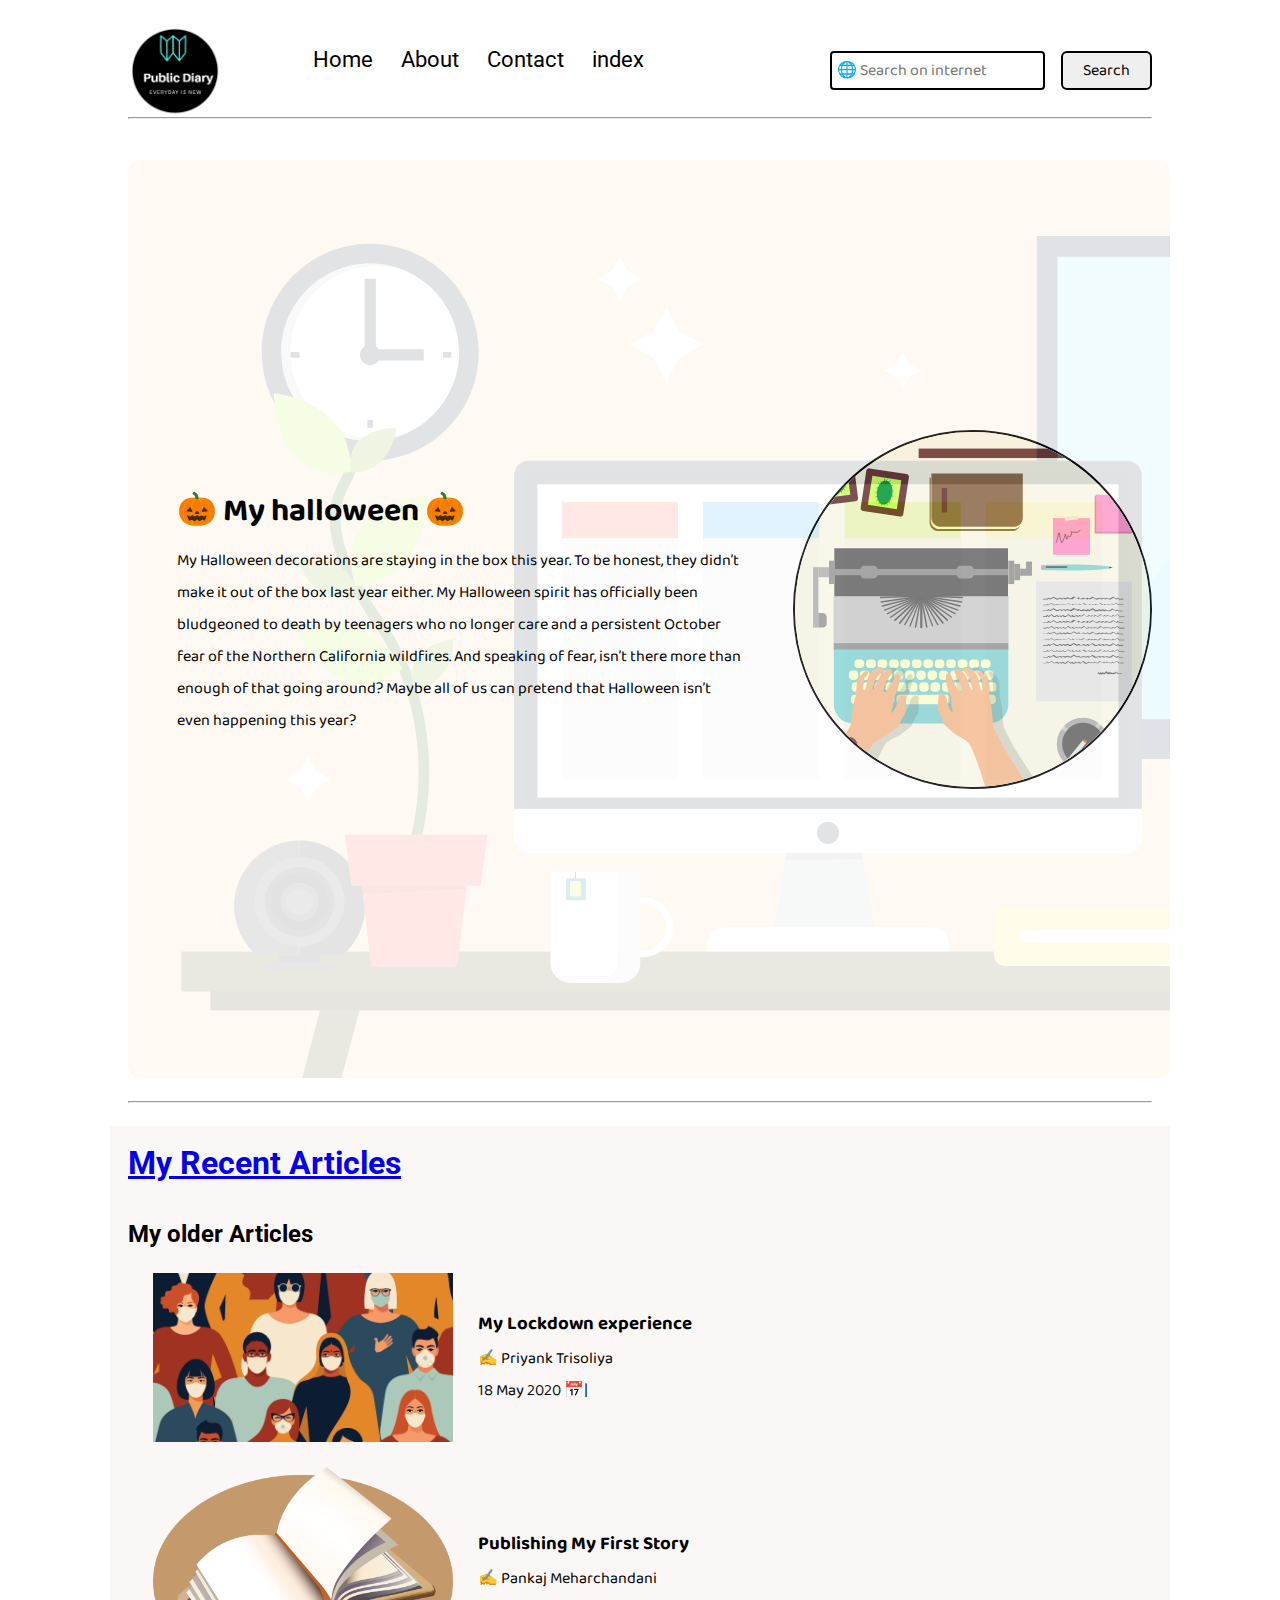
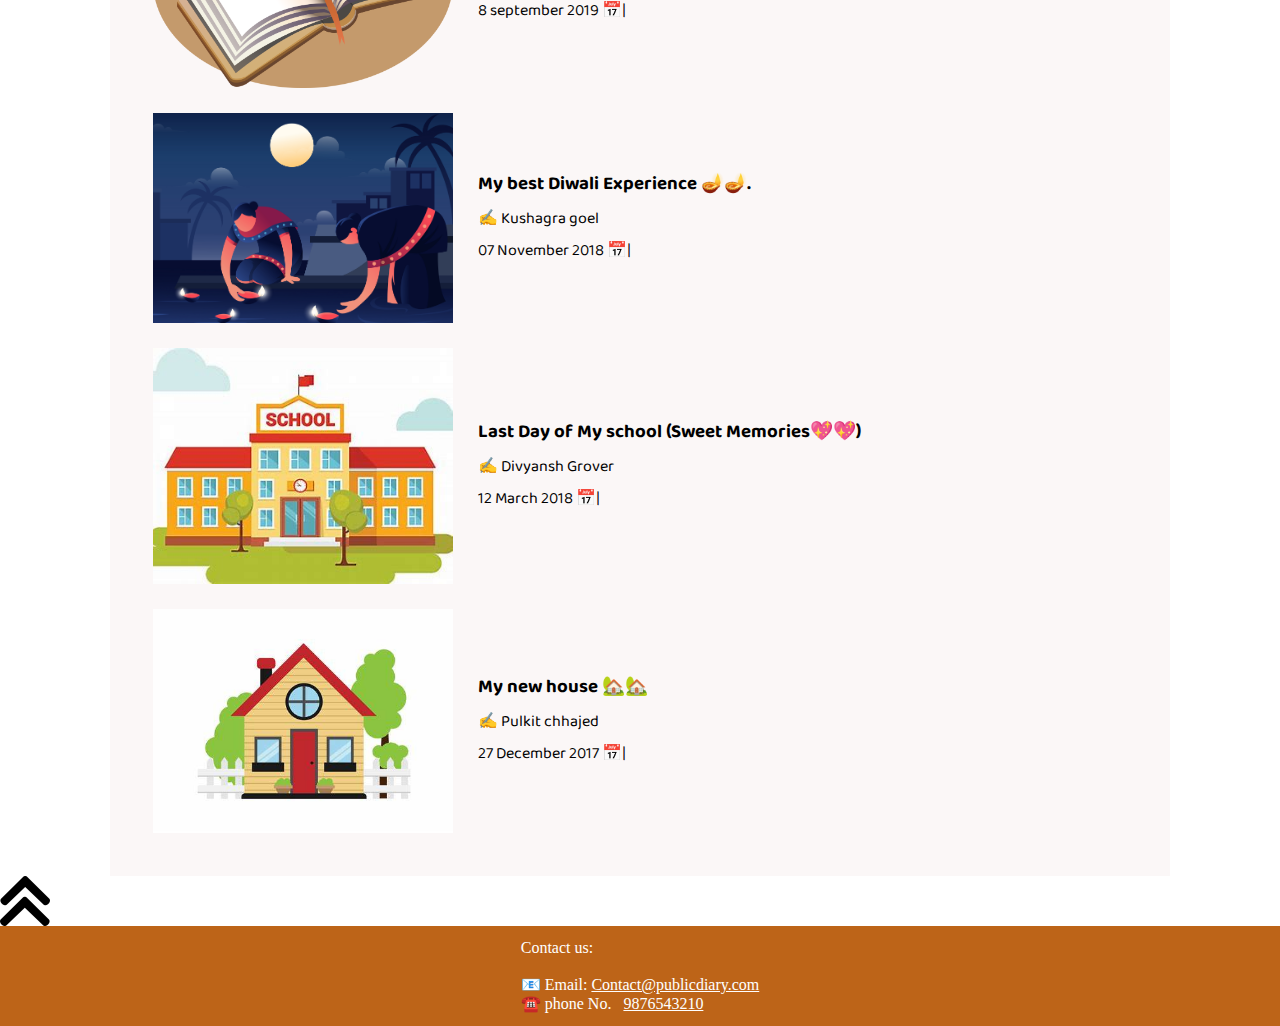
<file: index.html>
<html>
<head>
    <meta charset="UTF-8">
    <meta name="viewport" content="width=device-width, initial-scale=1.0">
    <link rel="stylesheet" href="css/utils.css">
    <link rel="stylesheet" href="css/style.css">
    <link rel="stylesheet" href="css/mobile.css">
	<link rel="shortcut icon" href="img/favicon.ico" type="image/x-icon">
    <title>Index</title><html>
<body>
</head>

<body>
    <nav class="navigation max-width-1 m-auto">
        <div class="nav-left">
            <a href="blogpost.html">
                <span><img src="img/logo.png" width="94px" alt=""></span>
            </a>
            <ul>
                <li><a href="blogpost.html">Home</a></li>
                <li><a href="about.html">About</a></li>
                <li><a href="contact.html">Contact</a></li>
				<li><a href="index.html">index</a></li>
            </ul>
        </div>
        <div class="nav-right">
                       <form action="https://www.google.com" target="_blank" method="get">
                <input class="form-input" type="text" name="query" placeholder="🌐 Search on internet ">
                <button class="btn">Search</button>
            </form>

        </div>

    </nav>
    <div class="max-width-1 m-auto">
        <hr>
    </div>
    <div class="m-auto content max-width-1 my-2">
        <div class="content-left">
            <h1>🎃 My halloween 🎃</h1>
            <p>My Halloween decorations are staying in the box this year. To be honest, they didn’t make it out of the
                box last year either. My Halloween spirit has officially been bludgeoned to death by teenagers who no
                longer care and a persistent October fear of the Northern California wildfires. And speaking of fear,
                isn’t there more than enough of that going around? Maybe all of us can pretend that Halloween isn’t even
                happening this year?</p>
        </div>
        <div class="content-right">
            <img src="img/home.svg">
        </div>
    </div>

    <div class="max-width-1 m-auto">
        <hr>
    </div>
    <div class="home-articles max-width-1 m-auto font2">
		<h1><a href="blogpost.html">My Recent Articles</a></h1><br><br>
        <h2>My older Articles</h2>
		<div class="home-article">
            <div class="home-article-img">
                <img src="img/lockdown.jpg" alt="article">
            </div>
            <div class="home-article-content font1">
                <a href="exp.html">
                    <h3>My Lockdown experience</h3>
                </a>

                <div>✍️ Priyank Trisoliya</div>
                <span>18 May 2020 📅|</span>
            </div>
        </div>
  
		<div class="home-article">
            <div class="home-article-img">
                <img src="img/story.jfif" alt="article">
            </div>
            <div class="home-article-content font1">
                <a href="story.html">
                    <h3>Publishing My First Story</h3>
                </a>

               <div>✍️ Pankaj Meharchandani</div>
                <span>8 september 2019 📅|</span>
            </div>
        </div>
        <div class="home-article">
            <div class="home-article-img">
                <img src="img/3.png" alt="article">
            </div>
            <div class="home-article-content font1">
                <a href="diwali.html">
                    <h3>My best Diwali Experience 🪔🪔.</h3>
                </a>

               <div>✍️ Kushagra goel</div>
                <span>07 November 2018 📅|</span>
            </div>
        </div>
        <div class="home-article">
            <div class="home-article-img">
                <img src="img/scl.jfif" alt="article">
            </div>
            <div class="home-article-content font1">
                <a href="scl.html">
                    <h3>Last Day of My school (Sweet Memories💖💖)</h3>
                </a>

                <div>✍️ Divyansh Grover</div>
                <span>12 March 2018 📅|</span>
            </div>
        </div>
        <div class="home-article">
            <div class="home-article-img">
                <img src="img/house.jfif" alt="article">
            </div>
            <div class="home-article-content font1">
                <a href="house.html">
                    <h3>My new house 🏡🏡</h3>
                </a>

                <div>✍️ Pulkit chhajed</div>
                <span>27 December 2017 📅|</span>
            </div>
        </div>
             
    </div><a href="#top"><img src="img/up.png"></a>
<div class="footer">
        <p>Contact us: <br><br>
         📧 Email: <a href=" mailto: Contact@publicdiary.com">Contact@publicdiary.com</a> <br>
		 ☎️ phone No. &nbsp; <a href="tel:9876543210">9876543210</a></p>
    </div>

    </body>

</html>
</file>
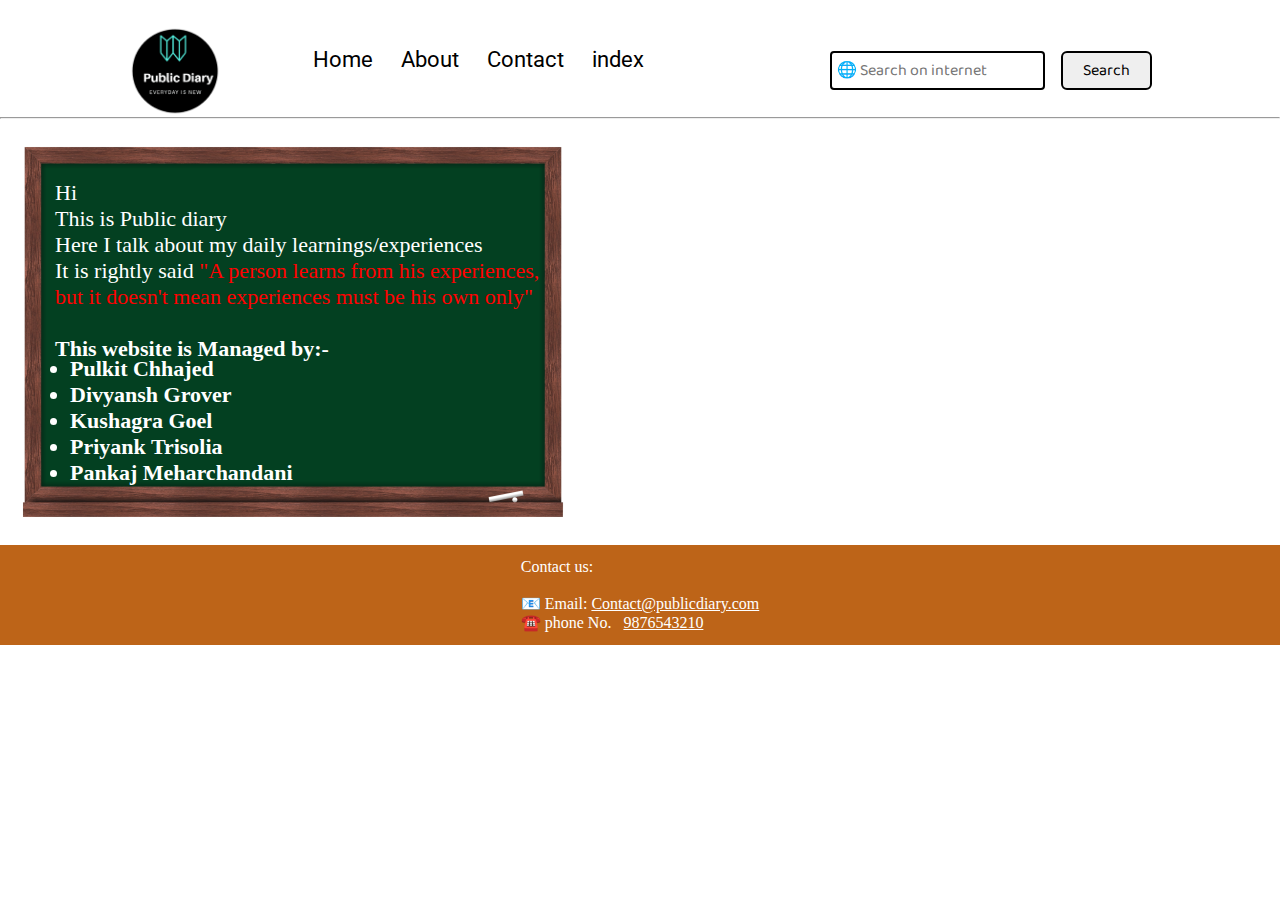
<file: about.html>
<html>
<head><meta charset="UTF-8">
    <meta name="viewport" content="width=device-width, initial-scale=1.0">
    <link rel="stylesheet" href="css/utils.css">
    <link rel="stylesheet" href="css/style.css">
    <link rel="stylesheet" href="css/blogpost.css">
    <link rel="stylesheet" href="css/mobile.css">
    <link rel="stylesheet" type="text/css" href="css/about.css">
    <link rel="shortcut icon" href="img/favicon.ico" type="image/x-icon"> 
	<title>About us</title>
</head><body>
    <nav class="navigation max-width-1 m-auto">
        <div class="nav-left">
            <a href="blogpost.html">
                <span><img src="img/logo.png" width="94px" alt=""></span>
            </a>
            <ul>
                <li><a href="blogpost.html">Home </a></li>
                <li><a href="about.html">About</a></li>
                <li><a href="contact.html">Contact</a></li>
				<li><a href="index.html">index</a></li>
            </ul>
        </div>
        <div class="nav-right">
            <form action="https://www.google.com" target="_blank" method="get">
                <input class="form-input" type="text" name="query" placeholder="🌐 Search on internet ">
                <button class="btn">Search</button>
            </form>
        </div>

    </nav><hr>
<img src="img/board.png">
<div class='a'>Hi<br> This is Public diary <br>
Here I talk about my daily learnings/experiences <br>
It is rightly said <f>"A person learns from his experiences,<br>but it doesn't mean experiences must be his own only" </f><br><br>
<b><ul>This website is Managed by:-<z><br><li> Pulkit Chhajed</li><li> Divyansh Grover</li><li> Kushagra Goel</li><li> Priyank Trisolia</li>
<li>Pankaj Meharchandani </li><z></ul></b></div>
<div class="footer">
        <p>Contact us: <br><br>
         📧 Email: <a href=" mailto: Contact@publicdiary.com">Contact@publicdiary.com</a> <br>
		 ☎️ phone No. &nbsp; <a href="tel:9876543210">9876543210</a></p>
    </div>

</body></html>
</file>
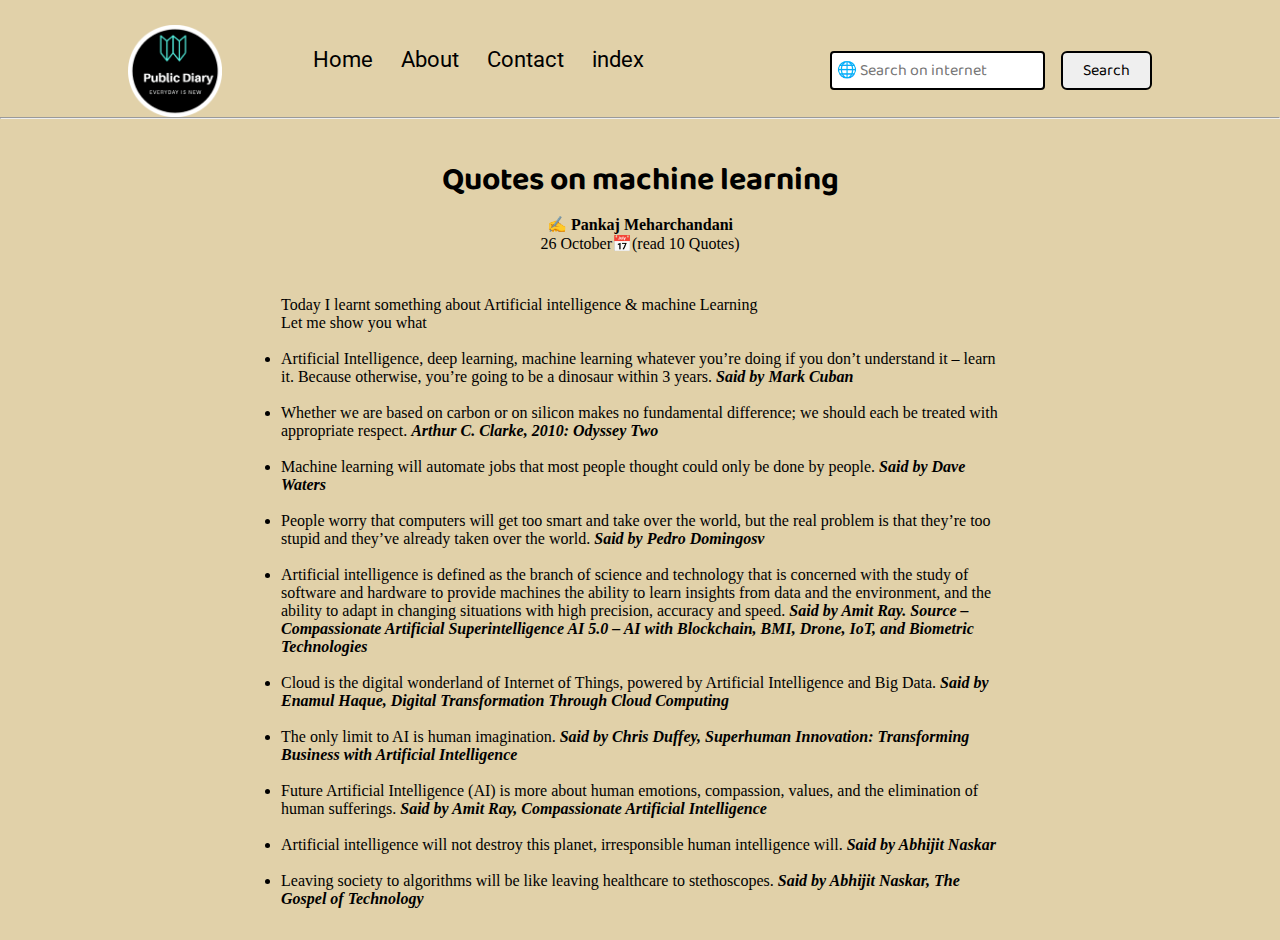
<file: blog1.html>
<html><head><meta charset="UTF-8">   <meta name="viewport" content="width=device-width, initial-scale=1.0">    <link rel="stylesheet" href="css/utils.css">    <link rel="stylesheet" href="css/style.css">    <link rel="stylesheet" href="css/mobile.css"> 	<link rel="shortcut icon" href="img/favicon.ico" type="image/x-icon"><Title>Quotes on Machine learning</title> </head><body bgcolor="#E1D1A9">    <nav class="navigation max-width-1 m-auto">        <div class="nav-left">            <a href="blogpost.html">                <span><img src="img/logo.png" width="94px" alt=""></span>            </a>            <ul>                <li><a href="blogpost.html">Home</a></li>                <li><a href="about.html">About</a></li>                <li><a href="contact.html">Contact</a></li>				<li><a href="index.html">index</a></li>            </ul>        </div>        <div class="nav-right">           <form action="https://www.google.com" target="_blank" method="get">                <input class="form-input" type="text" name="query" placeholder="🌐 Search on internet ">                <button class="btn">Search</button>            </form>        </div>    </nav><hr><div class="m-auto blog-post-content max-width-2 m-auto my-2">       <center> <h1 class="font1">Quotes on machine learning</h1></center>        <div class="blogpost-meta">            <center><div class="author-info">                <div>                <b>                  ✍️ Pankaj Meharchandani                </b>                </div>                <div>26 October📅(read 10 Quotes)<br><br></div>            </div></center>                    </div>    <div class="l">	<p>Today I learnt something about Artificial intelligence & machine Learning<br>Let me show you what<br><br></p><ul><li>Artificial Intelligence, deep learning, machine learning whatever you’re doing if you don’t understand it – learn it. Because otherwise, you’re going to be a dinosaur within 3 years. <b><i>Said by Mark Cuban</i></i></b></li><br><li>Whether we are based on carbon or on silicon makes no fundamental difference; we should each be treated with appropriate respect. <b><i>Arthur C. Clarke, 2010: Odyssey Two</i></b></li><br><li>Machine learning will automate jobs that most people thought could only be done by people. <b><i>Said by Dave Waters</i></b></li><br><li>People worry that computers will get too smart and take over the world, but the real problem is that they’re too stupid and they’ve already taken over the world.<b><i> Said by Pedro Domingosv</i></b></li><br><li>Artificial intelligence is defined as the branch of science and technology that is concerned with the study of software and hardware to provide machines the ability to learn insights from data and the environment, and the ability to adapt in changing situations with high precision, accuracy and speed. <b><i>Said by Amit Ray. Source – Compassionate Artificial Superintelligence AI 5.0 – AI with Blockchain, BMI, Drone, IoT, and Biometric Technologies</i></b></li><br><li>Cloud is the digital wonderland of Internet of Things, powered by Artificial Intelligence and Big Data. <b><i>Said by Enamul Haque, Digital Transformation Through Cloud Computing</i></b></li><br><li>The only limit to AI is human imagination.<b><i> Said by Chris Duffey, Superhuman Innovation: Transforming Business with Artificial Intelligence</i></b></li><br><li>Future Artificial Intelligence (AI) is more about human emotions, compassion, values, and the elimination of human sufferings.<b><i> Said by Amit Ray, Compassionate Artificial Intelligence</i></b></li><br><li>Artificial intelligence will not destroy this planet, irresponsible human intelligence will.<b><i> Said by Abhijit Naskar</i></b></li><br><li>Leaving society to algorithms will be like leaving healthcare to stethoscopes.<b><i> Said by Abhijit Naskar, The Gospel of Technology</i></b></li></ul></div><!--<a href="#top"><img src="img/up.png"></a><!--<div class="footer">        <p>Contact us: <br><br>         📧 Email: <a href=" mailto: Contact@publicdiary.com">Contact@publicdiary.com</a> <br>		 ☎️ phone No. &nbsp; <a href="tel:9876543210">9876543210</a></p>    </div>--></body></html>
</file>
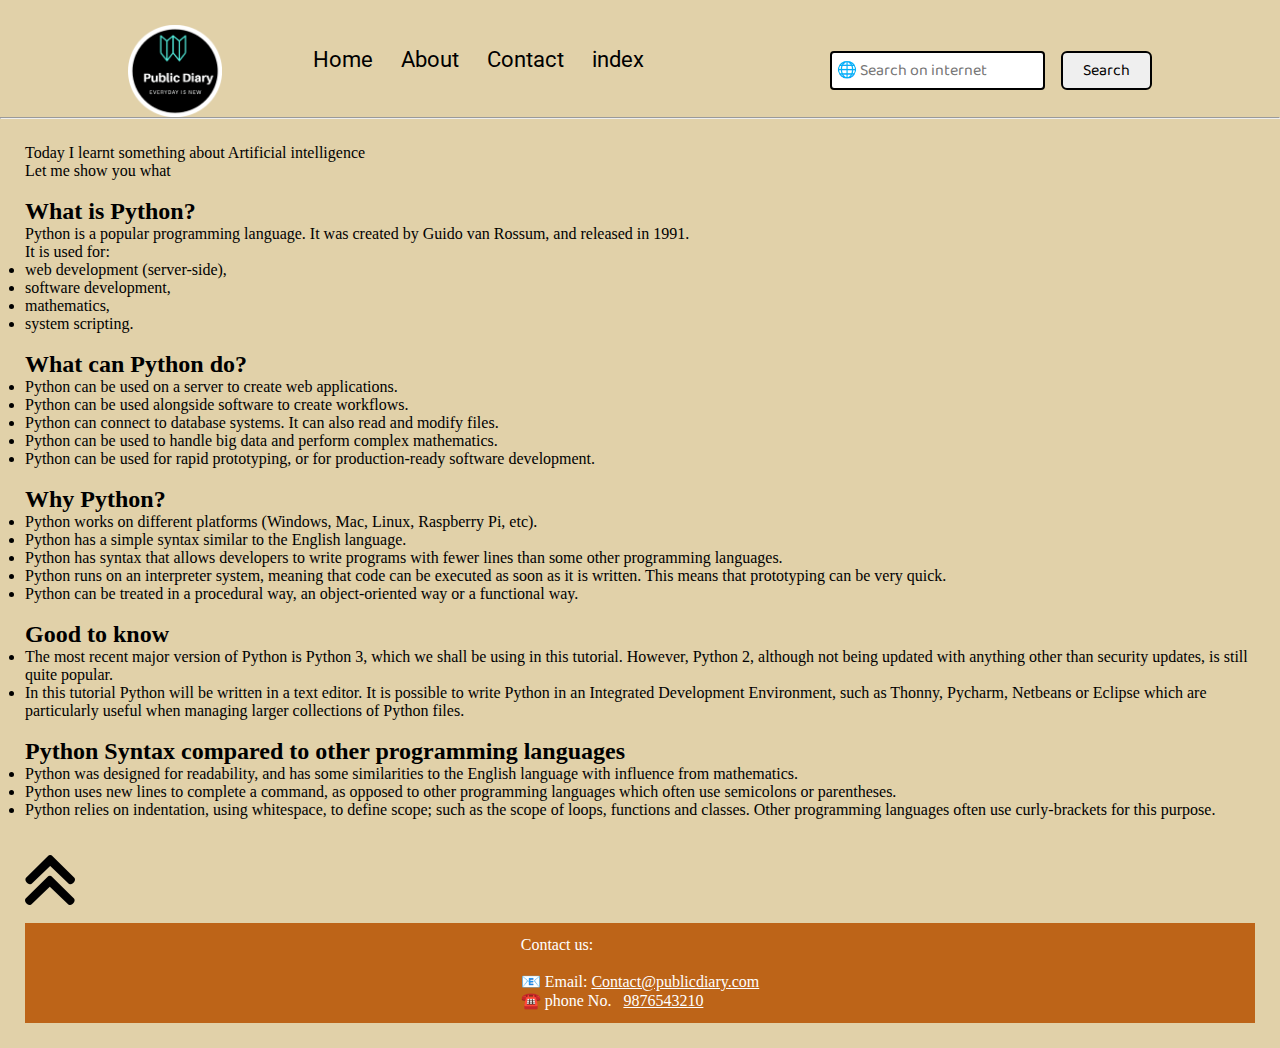
<file: blog2.html>
<html><head>
<meta charset="UTF-8">
    <meta name="viewport" content="width=device-width, initial-scale=1.0">
    <link rel="stylesheet" href="css/utils.css">
    <link rel="stylesheet" href="css/style.css">
    <link rel="stylesheet" href="css/blogpost.css">
    <link rel="stylesheet" href="css/mobile.css">
	<link rel="shortcut icon" href="img/favicon.ico" type="image/x-icon">
<title>I learned about Python</title></head>
<body bgcolor="#E1D1A9">

    <nav class="navigation max-width-1 m-auto">
        <div class="nav-left">
            <a href="blogpost.html">
                <span><img src="img/logo.png" width="94px" alt=""></span>
            </a>
            <ul>
                <li><a href="blogpost.html">Home</a></li>
                <li><a href="about.html">About</a></li>
                <li><a href="contact.html">Contact</a></li>
				<li><a href="index.html">index</a></li>
            </ul>
        </div>
        <div class="nav-right">
            <form action="https://www.google.com" target="_blank" method="get">
                <input class="form-input" type="text" name="query" placeholder="🌐 Search on internet ">
                <button class="btn">Search</button>
            </form>

        </div>

    </nav><hr>
	<div class="l">	<p>Today I learnt something about Artificial intelligence<br>Let me show you what<br><br></p>
<h2>What is Python?</h2>
<p>Python is a popular programming language. It was created by Guido van Rossum, 
and released in 1991.</p>

<p>It is used for:</p>

<ul>
<li>web development (server-side), </li>
<li>software development, </li>
<li>mathematics,</li>
<li>system scripting.</li>
</ul><br>

<h2>What can Python do?</h2>
<ul>
<li>Python can be used on a server to create web applications.</li>
<li>Python can be used alongside software to create workflows.</li>
<li>Python can connect to database systems. It can also read and modify files.</li>
<li>Python can be used to handle big data and perform complex mathematics.</li>
<li>Python can be used for rapid prototyping, or for production-ready software development.</li>
</ul><br>

<h2>Why Python?</h2>
<ul>
<li>Python works on different platforms (Windows, Mac, Linux, Raspberry Pi, etc).</li>
<li>Python has a simple syntax similar to the English language.</li>
<li>Python has syntax that allows developers to write programs with fewer lines than some other programming languages.</li>
<li>Python runs on an interpreter system, meaning that code can be executed as soon as it is written. This means that prototyping can be very quick.</li>
<li>Python can be treated in a procedural way, an object-oriented way or a functional way.</li>
</ul><br>

<h2>Good to know</h2>
<ul>
<li>The most recent major version of Python is Python 3, which we shall be using in this tutorial. However, Python 2, although not being updated with anything other than security updates, is still quite popular.</li>
<li>In this tutorial Python will be written in a text editor. It is possible to write Python in an Integrated Development Environment, such as Thonny, Pycharm, Netbeans or Eclipse which are particularly useful when managing larger collections of Python files.</li>
</ul><br>

<h2>Python Syntax compared to other programming languages</h2>
<ul>
<li>Python was designed for readability, and has some similarities to the English language with influence from mathematics.</li>
<li>Python uses new lines to complete a command, as opposed to other programming languages which often use semicolons or parentheses.</li>
<li>Python relies on indentation, using whitespace, to define scope; such as the scope of loops, functions and classes. Other programming languages often use curly-brackets for this purpose.</li>
</ul><br><br><a href="#top"><img src="img/up.png"></a><br><br>
<div class="footer">
        <p>Contact us: <br><br>
         📧 Email: <a href=" mailto: Contact@publicdiary.com">Contact@publicdiary.com</a> <br>
		 ☎️ phone No. &nbsp; <a href="tel:9876543210">9876543210</a></p>
    </div>
</body></html>
</file>
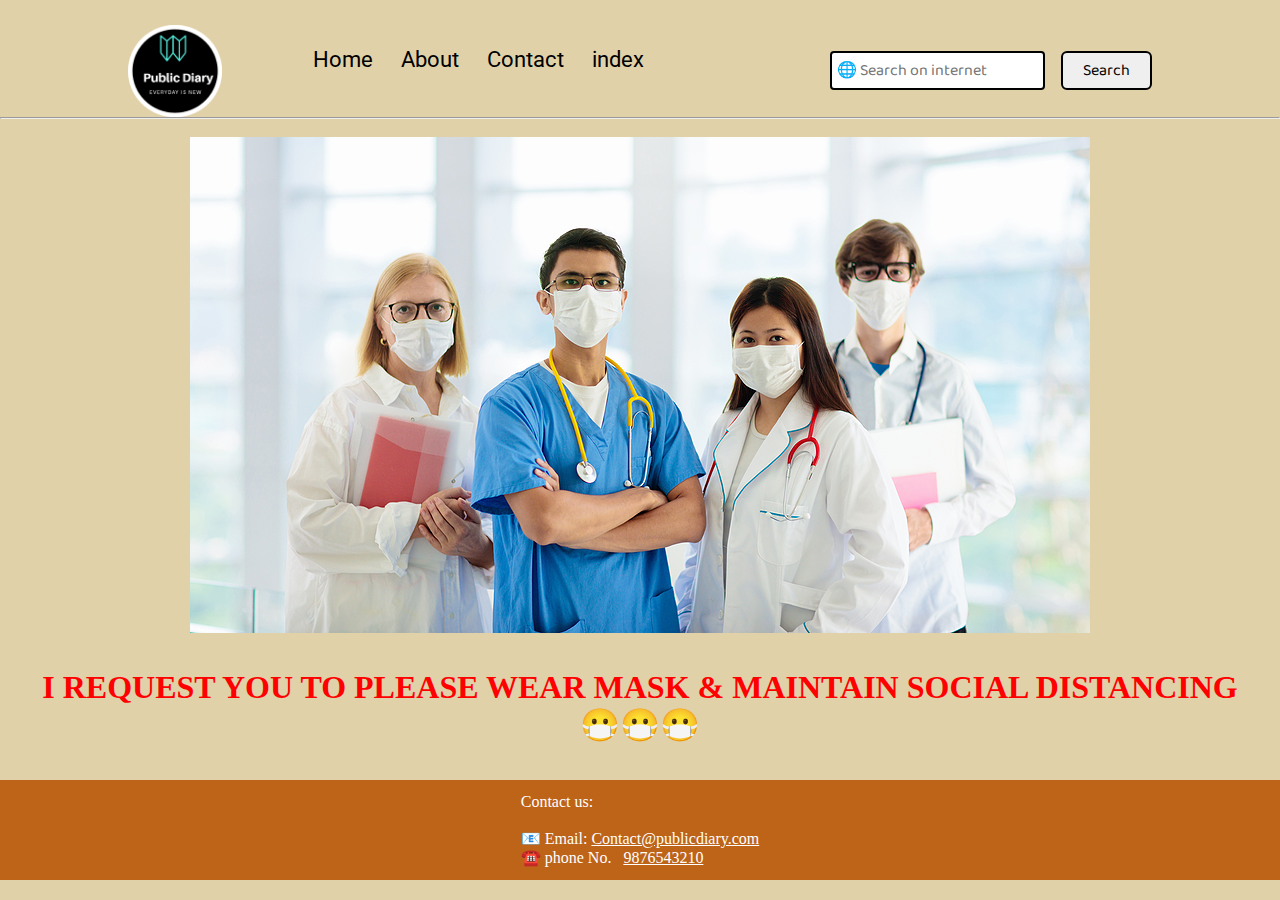
<file: blog3.html>
<html><head><meta charset="UTF-8">
    <meta name="viewport" content="width=device-width, initial-scale=1.0">
   <link rel="stylesheet" href="css/utils.css">
    <link rel="stylesheet" href="css/style.css">
   <link rel="stylesheet" href="css/blogpost.css">
    <link rel="stylesheet" href="css/mobile.css">
	<link rel="shortcut icon" href="img/favicon.ico" type="image/x-icon">
<title>Stay Safe</title></head>	
<body bgcolor="#E1D1A9">

    <nav class="navigation max-width-1 m-auto">
        <div class="nav-left">
            <a href="blogpost.html">
                <span><img src="img/logo.png" width="94px" alt=""></span>
            </a>
            <ul>
                <li><a href="blogpost.html">Home</a></li>
                <li><a href="about.html">About</a></li>
                <li><a href="contact.html">Contact</a></li>
				<li><a href="index.html">index</a></li>
            </ul>
        </div>
        <div class="nav-right">
            <form action="https://www.google.com" target="_blank" method="get">
                <input class="form-input" type="text" name="query" placeholder="🌐 Search on internet ">
                <button class="btn">Search</button>
            </form>

        </div>

    </nav><hr><br>
<center><img src="img/mask.jpg"><br>
<font color="Red"><br><br><h1>I REQUEST YOU TO PLEASE WEAR MASK & MAINTAIN SOCIAL DISTANCING <br>😷😷😷</h1><br><br></font></center>
<div class="footer">
        <p>Contact us: <br><br>
         📧 Email: <a href=" mailto: Contact@publicdiary.com">Contact@publicdiary.com</a> <br>
		 ☎️ phone No. &nbsp; <a href="tel:9876543210">9876543210</a></p>
    </div>
</body></html>
</file>
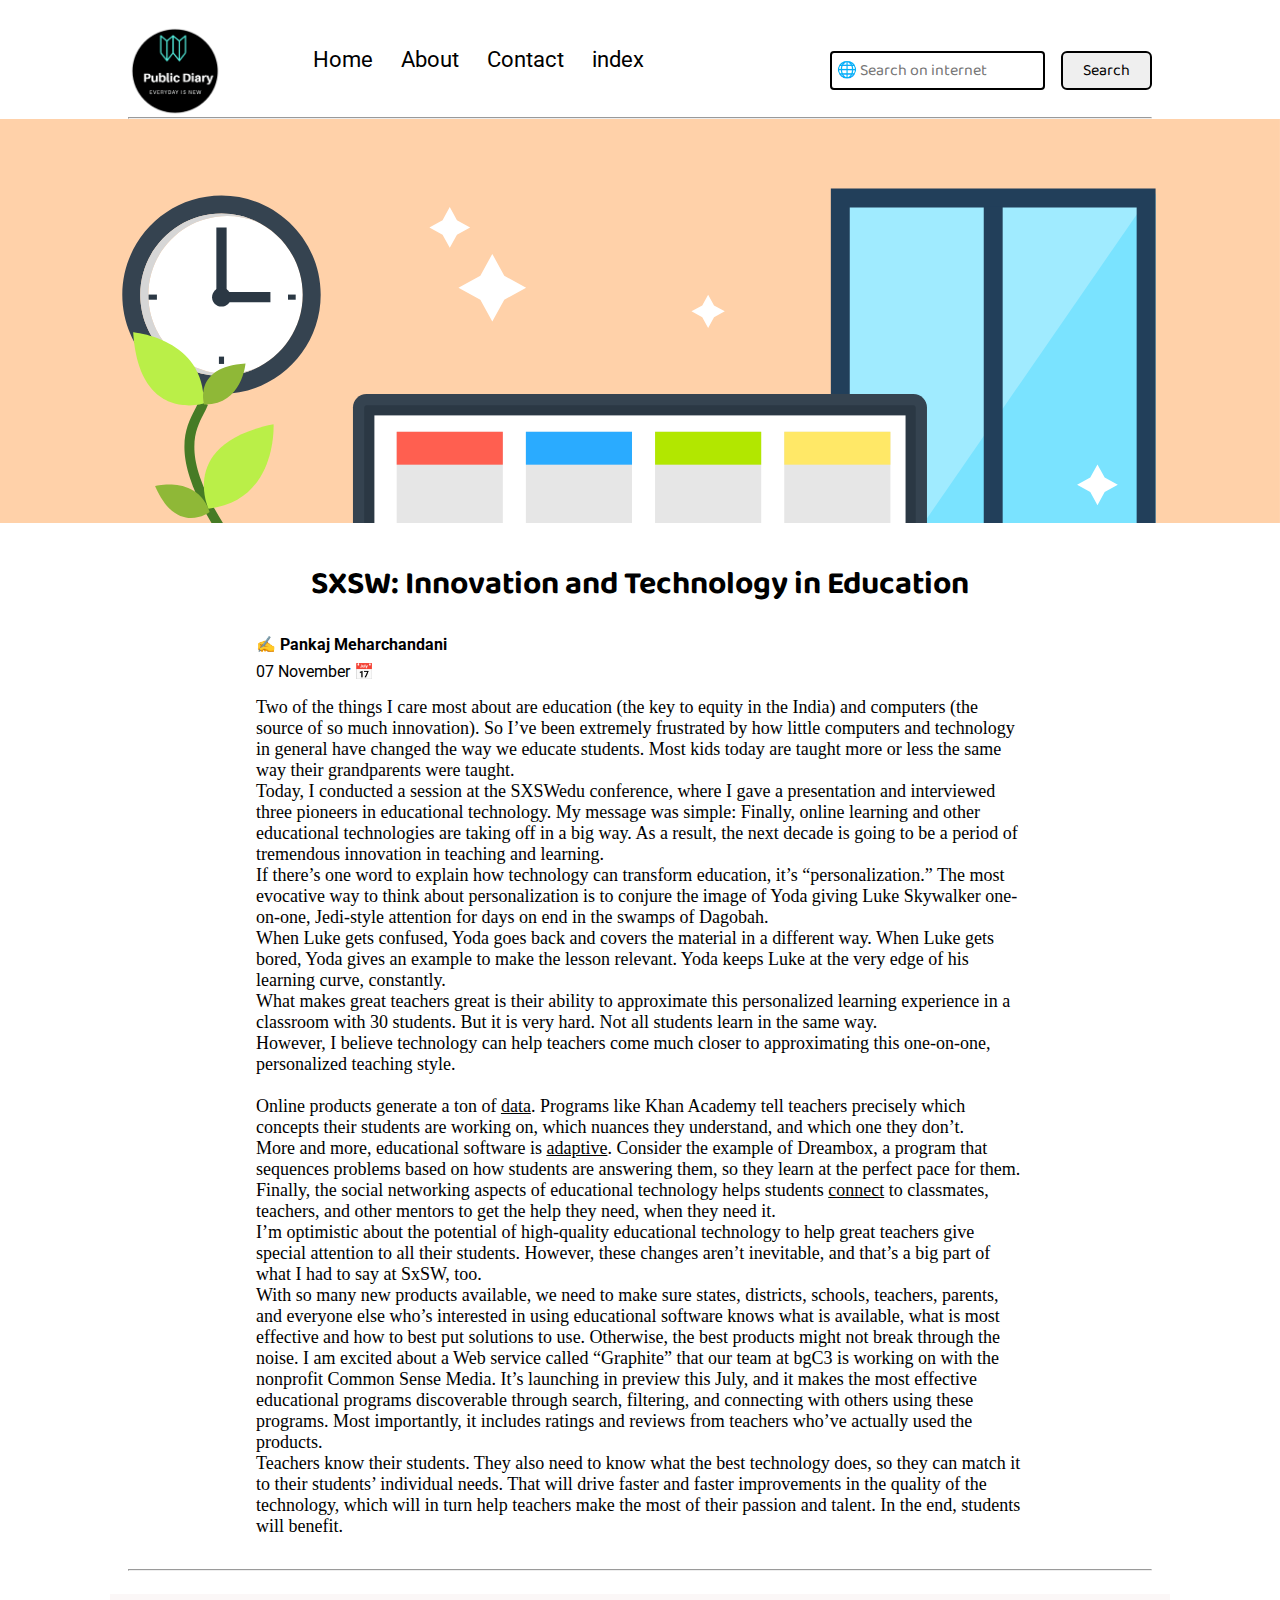
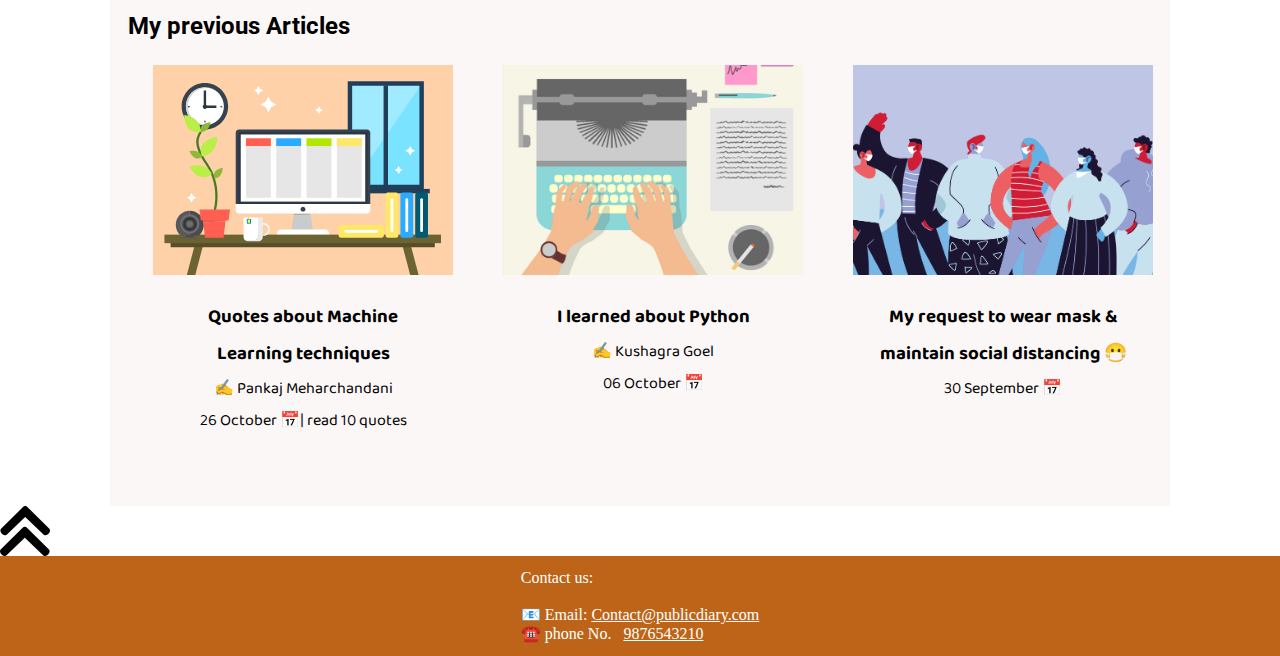
<file: blogpost.html>
<html>
<head>
    <meta charset="UTF-8">
    <meta name="viewport" content="width=device-width, initial-scale=1.0">
    <link rel="stylesheet" href="css/utils.css">
    <link rel="stylesheet" href="css/style.css">
    <link rel="stylesheet" href="css/blogpost.css">
    <link rel="stylesheet" href="css/mobile.css">
	<link rel="shortcut icon" href="img/favicon.ico" type="image/x-icon">
    <title>Public Diary</title>
</head>
<body>
    <nav class="navigation max-width-1 m-auto">
        <div class="nav-left">
            <a href="blogpost.html">
                <span><img src="img/logo.png" width="94px" alt=""></span>
            </a>
            <ul>
                <li><a href="blogpost.html">Home</a></li>
                <li><a href="about.html">About</a></li>
                <li><a href="contact.html">Contact</a></li>
				<li><a href="index.html">index</a></li>
            </ul>
        </div>
        <div class="nav-right">
                        <form action="https://www.google.com" target="_blank" method="get">
                <input class="form-input" type="text" name="query" placeholder="🌐 Search on internet ">
                <button class="btn">Search</button>
            </form>

        </div>

    </nav>
    <div class="max-width-1 m-auto">
        <hr>
    </div>
    <div class="post-img">
        <img src="img/11.svg" alt="">
    </div>
    <div class="m-auto blog-post-content max-width-2 m-auto my-2">
        <h1 class="font1">SXSW: Innovation and Technology in Education</h1>
        <div class="blogpost-meta">
            <div class="author-info">
                <div>
                <b>
                  ✍️ Pankaj Meharchandani
                </b>
                </div>
                <div>07 November 📅</div>
            </div>
            <div class="social">
                <svg width="29" height="29" class="hk"></svg>

               <!-- <svg style="background: black;
                border-radius: 21px;" width="29" height="29" viewBox="0 0 29 29" fill="none" class="hk"></svg>-->

                <svg width="29" height="29" class="hk"></svg>

            </div>
        </div>
         <p>Two of the things I care most about are education (the key to equity in the India) and computers (the source of so much innovation). So I&rsquo;ve been extremely frustrated by how little computers and technology in general have changed the way we educate students. Most kids today are taught more or less the same way their grandparents were taught. </p>
<p>Today, I conducted a session at the SXSWedu conference, where I gave a presentation and interviewed three pioneers in educational technology. My message was simple: Finally, online learning and other educational technologies are taking off in a big way. As a result, the next decade is going to be a period of tremendous innovation in teaching and learning.</p>
<p>If there&rsquo;s one word to explain how technology can transform education, it&rsquo;s &ldquo;personalization.&rdquo; The most evocative way to think about personalization is to conjure the image of Yoda giving Luke Skywalker one-on-one, Jedi-style attention for days on end in the swamps of Dagobah.</p>
<p>When Luke gets confused, Yoda goes back and covers the material in a different way. When Luke gets bored, Yoda gives an example to make the lesson relevant. Yoda keeps Luke at the very edge of his learning curve, constantly. </p>
<p>What makes great teachers great is their ability to approximate this personalized learning experience in a classroom with 30 students. But it is very hard. Not all students learn in the same way.</p>
<p>However, I believe technology can help teachers come much closer to approximating this one-on-one, personalized teaching style. <br>
<br>
Online products generate a ton of <span style="text-decoration: underline;">data</span>. Programs like Khan Academy tell teachers precisely which concepts their students are working on, which nuances they understand, and which one they don&rsquo;t. </p>
<p>More and more, educational software is <span style="text-decoration: underline;">adaptive</span>. Consider the example of Dreambox, a program that sequences problems based on how students are answering them, so they learn at the perfect pace for them.</p>
<p>Finally, the social networking aspects of educational technology helps students <span style="text-decoration: underline;">connect</span> to classmates, teachers, and other mentors to get the help they need, when they need it.</p>
<p>I&rsquo;m optimistic about the potential of high-quality educational technology to help great teachers give special attention to all their students. However, these changes aren&rsquo;t inevitable, and that&rsquo;s a big part of what I had to say at SxSW, too.</p>
<p>With so many new products available, we need to make sure states, districts, schools, teachers, parents, and everyone else who&rsquo;s interested in using educational software knows what is available, what is most effective and how to best put solutions to use. Otherwise, the best products might not break through the noise. I am excited about a Web service called &ldquo;Graphite&rdquo; that our team at bgC3 is working on with the nonprofit Common Sense Media. It&rsquo;s launching in preview this July, and it makes the most effective educational programs discoverable through search, filtering, and connecting with others using these programs. Most importantly, it includes ratings and reviews from teachers who&rsquo;ve actually used the products.</p>
<p>Teachers know their students. They also need to know what the best technology does, so they can match it to their students&rsquo; individual needs. That will drive faster and faster improvements in the quality of the technology, which will in turn help teachers make the most of their passion and talent. In the end, students will benefit. </p>
</div>

    <div class="max-width-1 m-auto"><hr></div>
    <div class="home-articles max-width-1 m-auto font2">
        <h2>My previous Articles</h2>
        <div class="row">

       
        <div class="home-article more-post">
            <div class="home-article-img">
                <img src="img/11.svg" alt="article">
            </div>
            <div class="home-article-content font1 center">
                <a href="blog1.html"><h3>Quotes about Machine Learning techniques</h3></a>
                
                <div>✍️ Pankaj Meharchandani</div>
                <span>26 October 📅| read 10 quotes</span>
            </div>
        </div>
        <div class="home-article more-post">
            <div class="home-article-img">
                <img src="img/1.png" alt="article">
            </div>
            <div class="home-article-content font1 center">
                <a href="blog2.html"><h3>I learned about Python</h3></a>
                
                <div>✍️ Kushagra Goel</div>
                <span>06 October 📅</span>
            </div>
        </div>
        <div class="home-article more-post">
            <div class="home-article-img">
                <img src="img/2.png" alt="article">
            </div>
            <div class="home-article-content font1 center">
                <a href="blog3.html"><h3>My request to wear mask & maintain social distancing 😷</h3></a>
                <span>30 September 📅</span>
            </div>
        </div>
        
    </div>
    </div><a href="#top"><img src="img/up.png"></a>
	<div class="footer">
        <p>Contact us: <br><br>
         📧 Email: <a href=" mailto: Contact@publicdiary.com">Contact@publicdiary.com</a> <br>
		 ☎️ phone No. &nbsp; <a href="tel:9876543210">9876543210</a></p>
    </div>

</body>
</html>
</file>
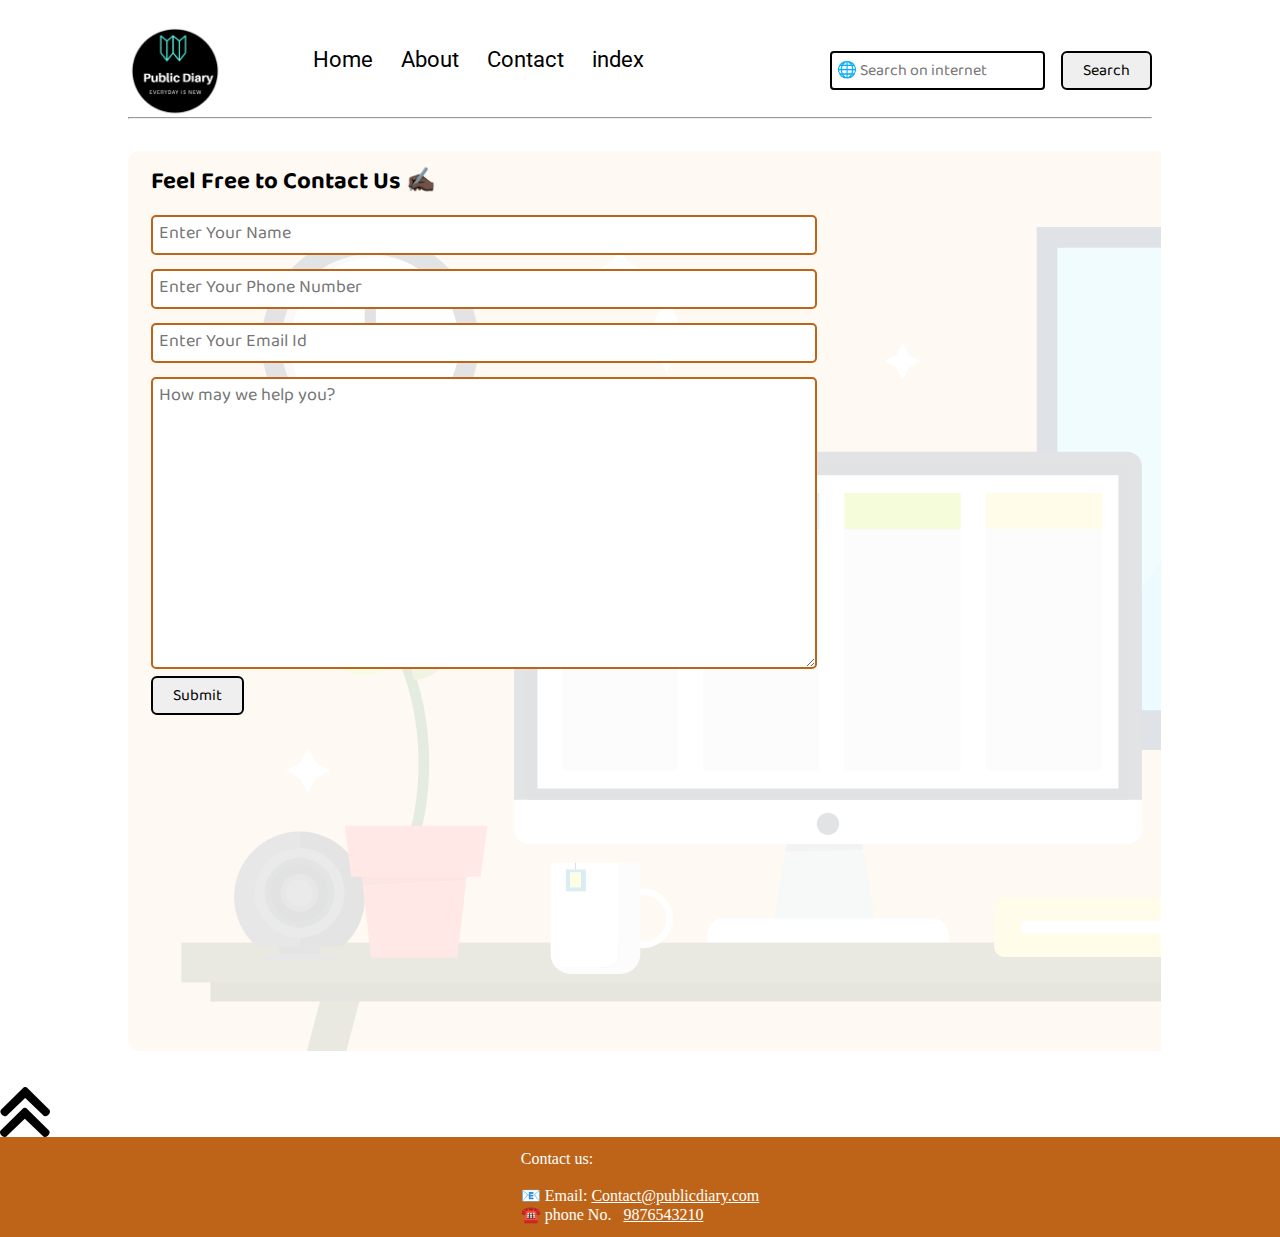
<file: contact.html>
<html>
<head>
    <meta charset="UTF-8">
    <meta name="viewport" content="width=device-width, initial-scale=1.0">
    <link rel="stylesheet" href="css/utils.css">
    <link rel="stylesheet" href="css/style.css">
    <link rel="stylesheet" href="css/contact.css">
    <link rel="stylesheet" href="css/mobile.css">
	<link rel="shortcut icon" href="img/favicon.ico" type="image/x-icon">
    <title>Contact us</title>
</head>
<body>
    <nav class="navigation max-width-1 m-auto">
        <div class="nav-left">
            <a href="blogpost.html">
                <span><img src="img/logo.png" width="94px" alt=""></span>
            </a>
            <ul>
                <li><a href="blogpost.html">Home</a></li>
                <li><a href="about.html">About</a></li>
                <li><a href="contact.html">Contact</a></li>
				<li><a href="index.html">index</a></li>

            </ul>
        </div>
        <div class="nav-right">
                        <form action="https://www.google.com" target="_blank" method="get">
                <input class="form-input" type="text" name="query" placeholder="🌐 Search on internet ">
				<button class="btn">Search</button>
            </form>

        </div>

    </nav>
    <div class="max-width-1 m-auto">
        <hr>
    </div>
    <div class="contact-content font1 max-width-1 m-auto">
        <div class="max-width-1 m-auto mx-1">
            <h2>Feel Free to Contact Us ✍🏿</h2>
            <div class="contact-form">
                <div class="form-box">
                    <input type="text" placeholder="Enter Your Name">
                </div>
                <div class="form-box">
                    <input type="text" placeholder="Enter Your Phone Number">
                </div>
                <div class="form-box">
                    <input type="text" placeholder="Enter Your Email Id">
                </div>
                <div class="form-box">
                    <textarea name="" id="" cols="30" rows="8" placeholder="How may we help you?"></textarea>
                </div>
                <div class="form-box">
				<form action="blogpost.html" method="get">
				<button class="btn" onclick="setTimeout(myFunction)">Submit</button>
					<script>function myFunction(){alert('Submitted sucessfully 😊,\nThankYou for your valuable feedback.🙏🙏')}</script>
                   
                </div>

            </div>
        </div>

    </div><br><a href="#top"><img src="img/up.png"></a>
	<div class="footer">
        <p>Contact us: <br><br>
         📧 Email: <a href=" mailto: Contact@publicdiary.com">Contact@publicdiary.com</a> <br>
		 ☎️ phone No. &nbsp; <a href="tel:9876543210">9876543210</a></p>
    </div>
</body>
</html>
</file>
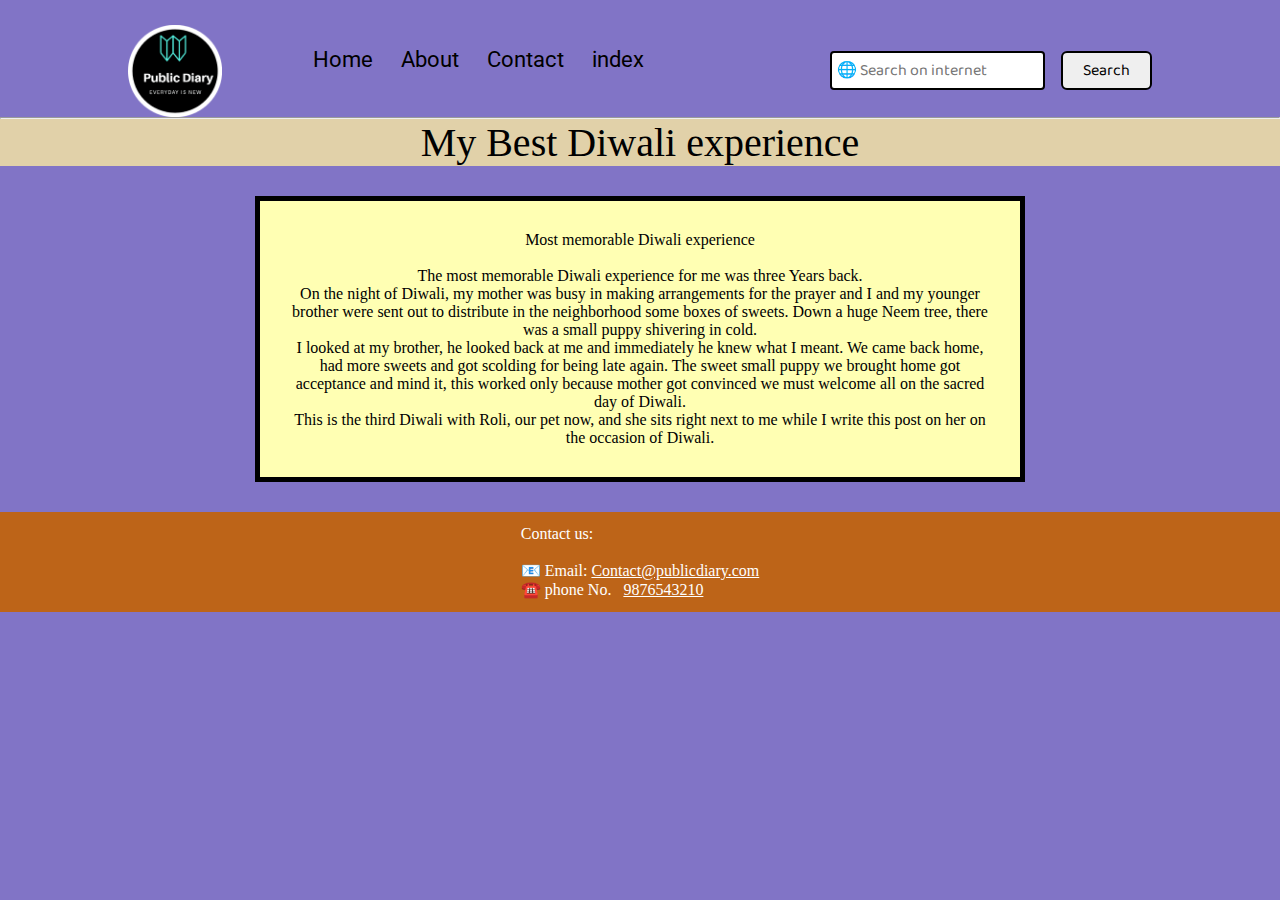
<file: diwali.html>
<html>
<head>
<meta charset="UTF-8">
<meta name="viewport" content="width=device-width, initial-scale=1.0">
<link rel="stylesheet" href="css/utils.css">
<link rel="stylesheet" href="css/style.css">
<link rel="stylesheet" href="css/mobile.css">
<link rel="stylesheet" type="text/css" href="css/story.css">
	<link rel="shortcut icon" href="img/favicon.ico" type="image/x-icon"> 
<Title>My best Diwali experience</title></head>
</head>
<body bgcolor="#8174C6">
<nav class="navigation max-width-1 m-auto">
        <div class="nav-left">
            <a href="blogpost.html">
                <span><img src="img/logo.png" width="94px" alt=""></span>
            </a>
            <ul>
                <li><a href="blogpost.html">Home</a></li>
                <li><a href="about.html">About</a></li>
                <li><a href="contact.html">Contact</a></li>
				<li><a href="index.html">index</a></li>
            </ul>
        </div>
        <div class="nav-right">
           <form action="https://www.google.com" target="_blank" method="get">
                <input class="form-input" type="text" name="query" placeholder="🌐 Search on internet ">
                <button class="btn">Search</button>
            </form>

        </div>
</nav><hr>
<p class="x"<center>My Best Diwali experience</center></p>
<center><p class="y">
Most memorable Diwali experience<br><br>
The most memorable Diwali experience for me was three Years back. <br>On the night of Diwali, my mother was busy in making arrangements for the prayer and I and my younger brother were sent out to distribute in the neighborhood some boxes of sweets. Down a huge Neem tree, there was a small puppy shivering in cold. <br>I looked at my brother, he looked back at me and immediately he knew what I meant. We came back home, had more sweets and got scolding for being late again. The sweet small puppy we brought home got acceptance and mind it, this worked only because mother got convinced we must welcome all on the sacred day of Diwali.<br>
This is the third Diwali with Roli, our pet now, and she sits right next to me while I write this post on her on the occasion of Diwali.<br>

</center>
</p>
<div class="footer">
        <p>Contact us: <br><br>
         📧 Email: <a href=" mailto: Contact@publicdiary.com">Contact@publicdiary.com</a> <br>
		 ☎️ phone No. &nbsp; <a href="tel:9876543210">9876543210</a></p>
    </div>

</body>
</html>
</file>
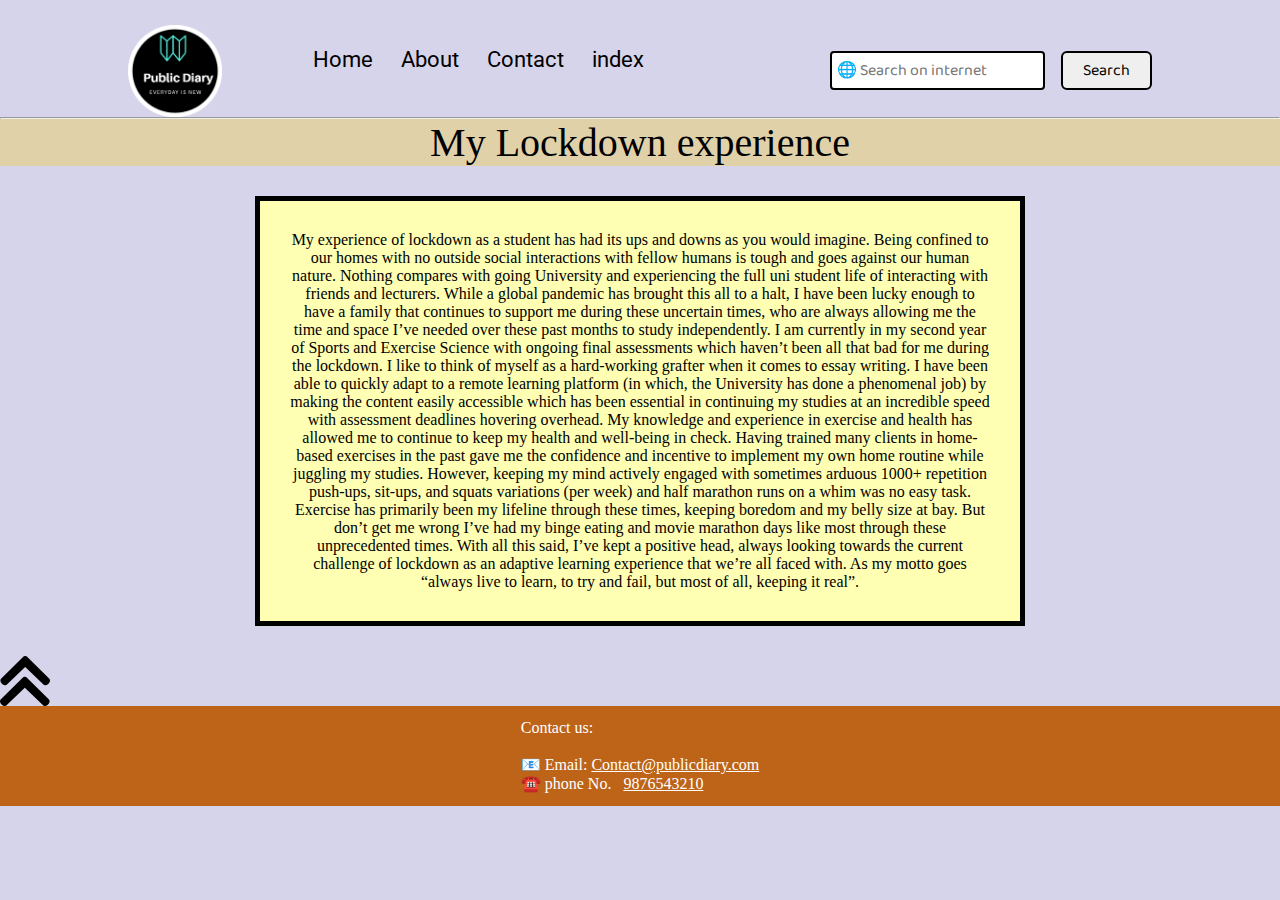
<file: exp.html>
<html>
<head>
<meta charset="UTF-8">
<meta name="viewport" content="width=device-width, initial-scale=1.0">
<link rel="stylesheet" href="css/utils.css">
<link rel="stylesheet" href="css/style.css">
<link rel="stylesheet" href="css/mobile.css">
<link rel="stylesheet" type="text/css" href="css/story.css">
	<link rel="shortcut icon" href="img/favicon.ico" type="image/x-icon">
<Title>Lockdown experience</title></head>
</head>
<body bgcolor="#D6D4EA">
<nav class="navigation max-width-1 m-auto">
        <div class="nav-left">
            <a href="blogpost.html">
                <span><img src="img/logo.png" width="94px" alt=""></span>
            </a>
            <ul>
                <li><a href="blogpost.html">Home</a></li>
                <li><a href="about.html">About</a></li>
                <li><a href="contact.html">Contact</a></li>
				<li><a href="index.html">index</a></li>
            </ul>
        </div>
        <div class="nav-right">
           <form action="https://www.google.com" target="_blank" method="get">
                <input class="form-input" type="text" name="query" placeholder="🌐 Search on internet ">
                <button class="btn">Search</button>
            </form>

        </div>
</nav><hr>
<p class="x"<center>My Lockdown experience</center></p>
<center><p class="y">My experience of lockdown as a student has had its ups and downs as you would imagine. Being confined to our homes with no outside social interactions with fellow humans is tough and goes against our human nature. Nothing compares with going University and experiencing the full uni student life of interacting with friends and lecturers. While a global pandemic has brought this all to a halt, I have been lucky enough to have a family that continues to support me during these uncertain times, who are always allowing me the time and space I’ve needed over these past months to study independently. 
I am currently in my second year of Sports and Exercise Science with ongoing final assessments which haven’t been all that bad for me during the lockdown. I like to think of myself as a hard-working grafter when it comes to essay writing. I have been able to quickly adapt to a remote learning platform (in which, the University has done a phenomenal job) by making the content easily accessible which has been essential in continuing my studies at an incredible speed with assessment deadlines hovering overhead. 
My knowledge and experience in exercise and health has allowed me to continue to keep my health and well-being in check. Having trained many clients in home-based exercises in the past gave me the confidence and incentive to implement my own home routine while juggling my studies. However, keeping my mind actively engaged with sometimes arduous 1000+ repetition push-ups, sit-ups, and squats variations (per week) and half marathon runs on a whim was no easy task. Exercise has primarily been my lifeline through these times, keeping boredom and my belly size at bay. But don’t get me wrong I’ve had my binge eating and movie marathon days like most through these unprecedented times.  
With all this said, I’ve kept a positive head, always looking towards the current challenge of lockdown as an adaptive learning experience that we’re all faced with. As my motto goes “always live to learn, to try and fail, but most of all, keeping it real”.
</center>
</p><a href="#top"><img src="img/up.png"></a>
<div class="footer">
        <p>Contact us: <br><br>
         📧 Email: <a href=" mailto: Contact@publicdiary.com">Contact@publicdiary.com</a> <br>
		 ☎️ phone No. &nbsp; <a href="tel:9876543210">9876543210</a></p>
    </div>

</body>
</html>
</file>
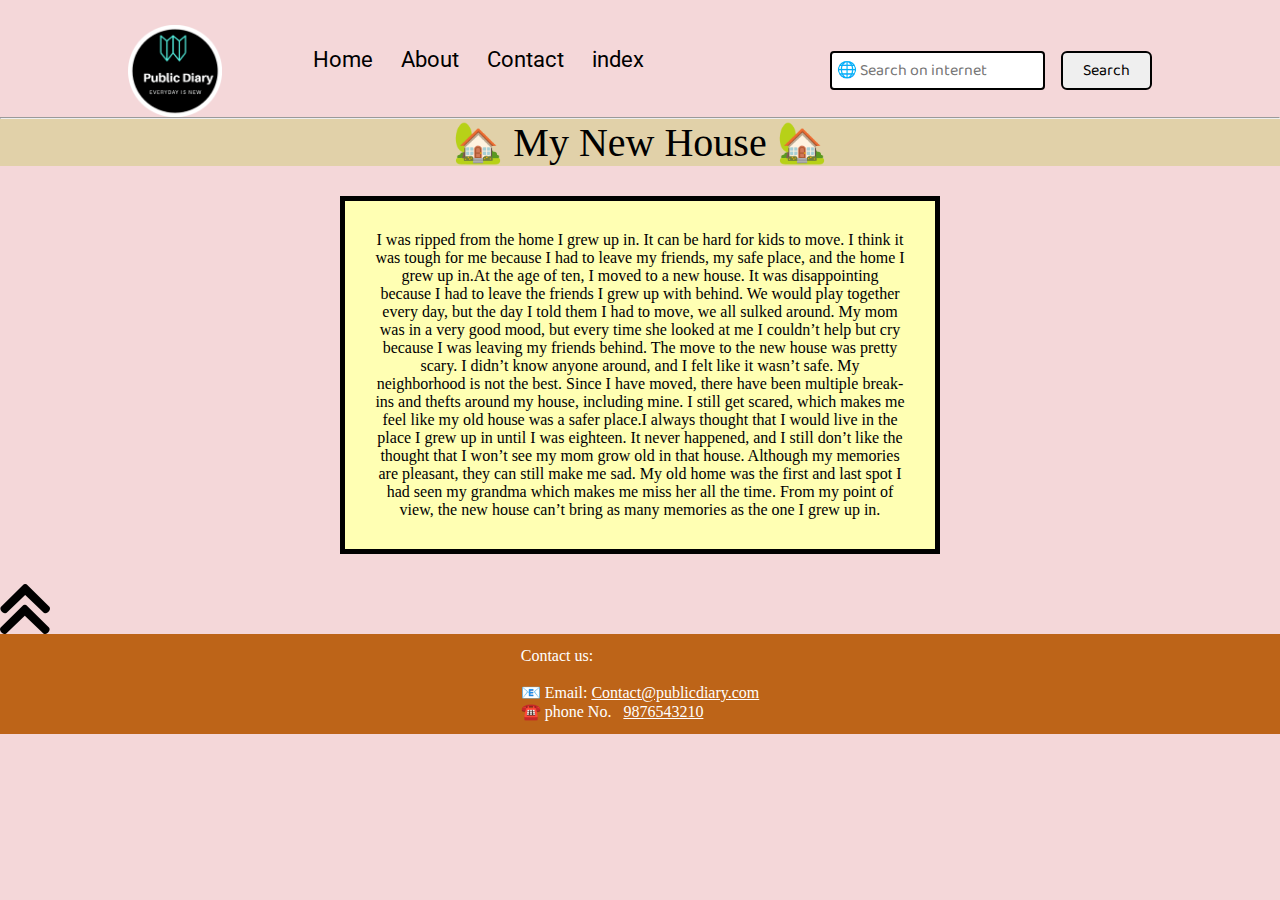
<file: house.html>
<html>
<head>
<meta charset="UTF-8">
<meta name="viewport" content="width=device-width, initial-scale=1.0">
<link rel="stylesheet" href="css/utils.css">
<link rel="stylesheet" href="css/style.css">
<link rel="stylesheet" href="css/mobile.css">
<link rel="stylesheet" type="text/css" href="css/house.css"> 
<link rel="shortcut icon" href="img/favicon.ico" type="image/x-icon">
<Title>My new House</title></head>
</head>
<body bgcolor="#F4D7D9">
<nav class="navigation max-width-1 m-auto">
        <div class="nav-left">
            <a href="blogpost.html">
                <span><img src="img/logo.png" width="94px" alt=""></span>
            </a>
            <ul>
                <li><a href="blogpost.html">Home</a></li>
                <li><a href="about.html">About</a></li>
                <li><a href="contact.html">Contact</a></li>
				<li><a href="index.html">index</a></li>
            </ul>
        </div>
        <div class="nav-right">
           <form action="https://www.google.com" target="_blank" method="get">
                <input class="form-input" type="text" name="query" placeholder="🌐 Search on internet ">
                <button class="btn">Search</button>
            </form>

        </div>
</nav><hr>
<p class="x"<center>🏡 My New House 🏡</center></p>
<center><p class="y">I was ripped from the home I grew up in. It can be hard for kids to move. I think it was tough for me because I had to leave my friends, my safe place,
 and the home I grew up in.At the age of ten, I moved to a new house. It was disappointing because I had to leave the friends I grew up with behind. We would play together every day, but
 the day I told them I had to move, we all sulked around. My mom was in a very good mood, but every time she looked at me I couldn’t help but cry because I was leaving my friends behind.
The move to the new house was pretty scary. I didn’t know anyone around, and I felt like it wasn’t safe. My neighborhood is not the best. Since I have moved, there have been multiple 
break-ins and thefts around my house, including mine. I still get scared, which makes me feel like my old house was a safer place.I always thought that I would live in the place I grew
 up in until I was eighteen. It never happened, and I still don’t like the thought that I won’t see my mom grow old in that house. Although my memories are pleasant, they can still make
 me sad. My old home was the first and last spot I had seen my grandma which makes me miss her all the time. From my point of view, the new house can’t bring as many memories as the 
 one I grew up in.
</center>
</p><a href="#top"><img src="img/up.png"></a>
<div class="footer">
        <p>Contact us: <br><br>
         📧 Email: <a href=" mailto: Contact@publicdiary.com">Contact@publicdiary.com</a> <br>
		 ☎️ phone No. &nbsp; <a href="tel:9876543210">9876543210</a></p>
    </div>

</body>
</html>
</file>
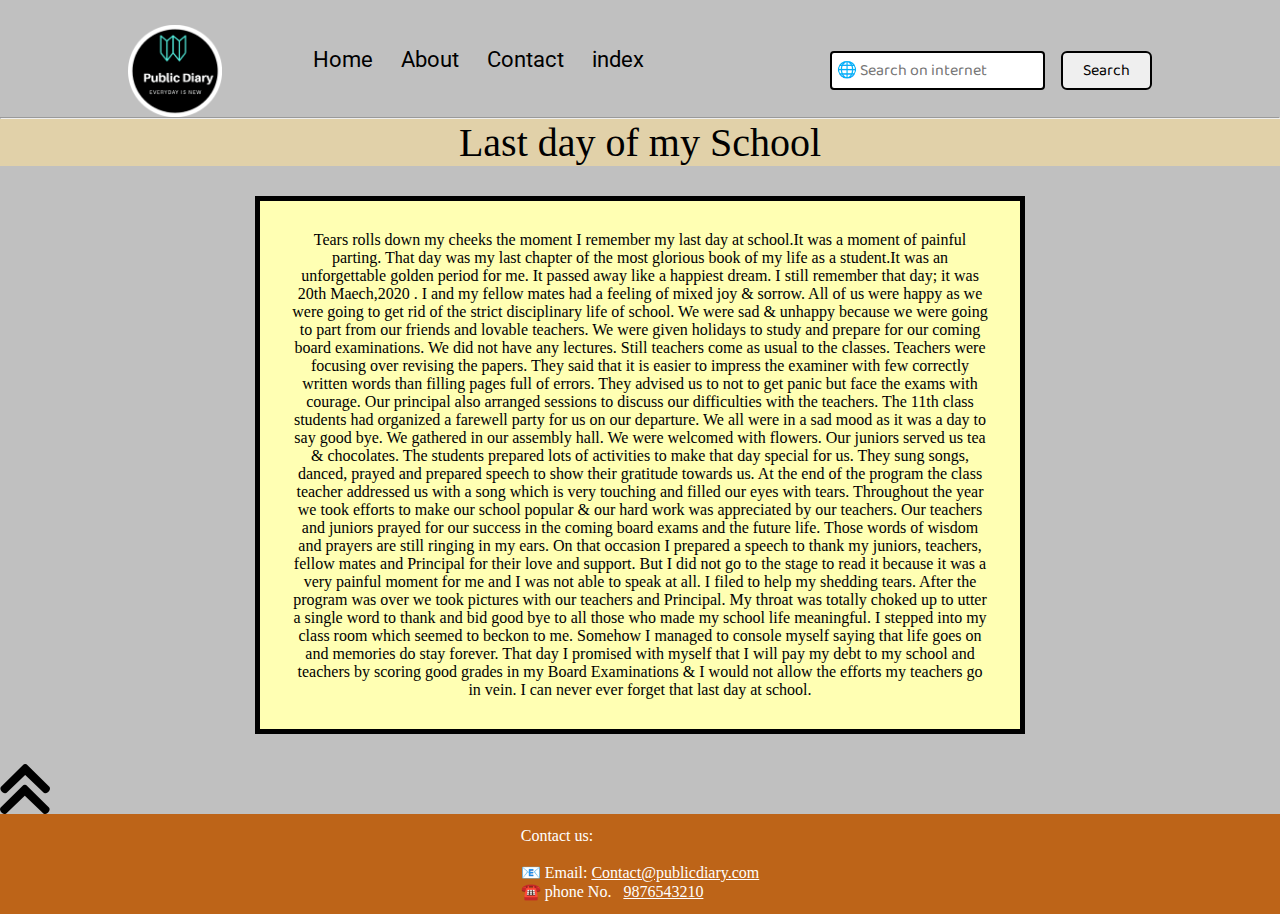
<file: scl.html>
<html>
<head>
<meta charset="UTF-8">
   <meta name="viewport" content="width=device-width, initial-scale=1.0">
    <link rel="stylesheet" href="css/utils.css">
    <link rel="stylesheet" href="css/style.css">
    <link rel="stylesheet" href="css/mobile.css"> 
	<link rel="stylesheet" type="text/css" href="css/story.css"> 
	<link rel="shortcut icon" href="img/favicon.ico" type="image/x-icon">
<Title>Last Day of My School</title></head>
<body bgcolor="silver">
    <nav class="navigation max-width-1 m-auto">
        <div class="nav-left">
            <a href="blogpost.html">
                <span><img src="img/logo.png" width="94px" alt=""></span>
            </a>
            <ul>
                <li><a href="blogpost.html">Home</a></li>
                <li><a href="about.html">About</a></li>
                <li><a href="contact.html">Contact</a></li>
				<li><a href="index.html">index</a></li>
            </ul>
        </div>
        <div class="nav-right">
           <form action="https://www.google.com" target="_blank" method="get">
                <input class="form-input" type="text" name="query" placeholder="🌐 Search on internet ">
                <button class="btn">Search</button>
            </form>

        </div>

    </nav><hr>
<p class="x"<center>Last day of my School</center></p>
<center><p class="y">Tears rolls down my cheeks the moment I remember my last day at school.It was a moment of painful parting. That day was my last chapter of the most glorious book of my life as a student.It was an unforgettable golden period for me. It passed away like a happiest dream. I still remember that day; it was 20th Maech,2020 . I and my fellow mates had a feeling of mixed joy & sorrow.
All of us were happy as we were going to get rid of the strict disciplinary life of school.
We were sad & unhappy because we were going to part from our friends and lovable teachers. We were given holidays to study and prepare for our coming board examinations. We did not have any lectures. Still teachers come as usual to the classes. Teachers were focusing over revising the papers.
They said that it is easier to impress the examiner with few correctly written words than filling pages full of errors. They advised us to not to get panic but face the exams with courage. Our principal also arranged sessions to discuss our difficulties with the teachers.
The 11th class students had organized a farewell party for us on our departure. We all were in a sad mood as it was a day to say good bye. We gathered in our assembly hall. We were welcomed with flowers. Our juniors served us tea & chocolates.
The students prepared lots of activities to make that day special for us. They sung songs, danced, prayed and prepared speech to show their gratitude towards us. At the end of the program the class teacher addressed us with a song which is very touching and filled our eyes with tears.
Throughout the year we took efforts to make our school popular & our hard work was appreciated by our teachers. Our teachers and juniors prayed for our success in the coming board exams and the future life.
Those words of wisdom and prayers are still ringing in my ears. On that occasion I prepared a speech to thank my juniors, teachers, fellow mates and Principal for their love and support. But I did not go to the stage to read it because it was a very painful moment for me and I was not able to speak at all. I filed to help my shedding tears.
After the program was over we took pictures with our teachers and Principal. My throat was totally choked up to utter a single word to thank and bid good bye to all those who made my school life meaningful.
I stepped into my class room which seemed to beckon to me. Somehow I managed to console myself saying that life goes on and memories do stay forever. That day I promised with myself that I will pay my debt to my school and teachers by scoring good grades in my Board Examinations & I would not allow the efforts my teachers go in vein. I can never ever forget that last day at school.
</center><a href="#top"><img src="img/up.png"></a>
<div class="footer">
        <p>Contact us: <br><br>
         📧 Email: <a href=" mailto: Contact@publicdiary.com">Contact@publicdiary.com</a> <br>
		 ☎️ phone No. &nbsp; <a href="tel:9876543210">9876543210</a></p>
    </div>

</p></body></html>
</file>
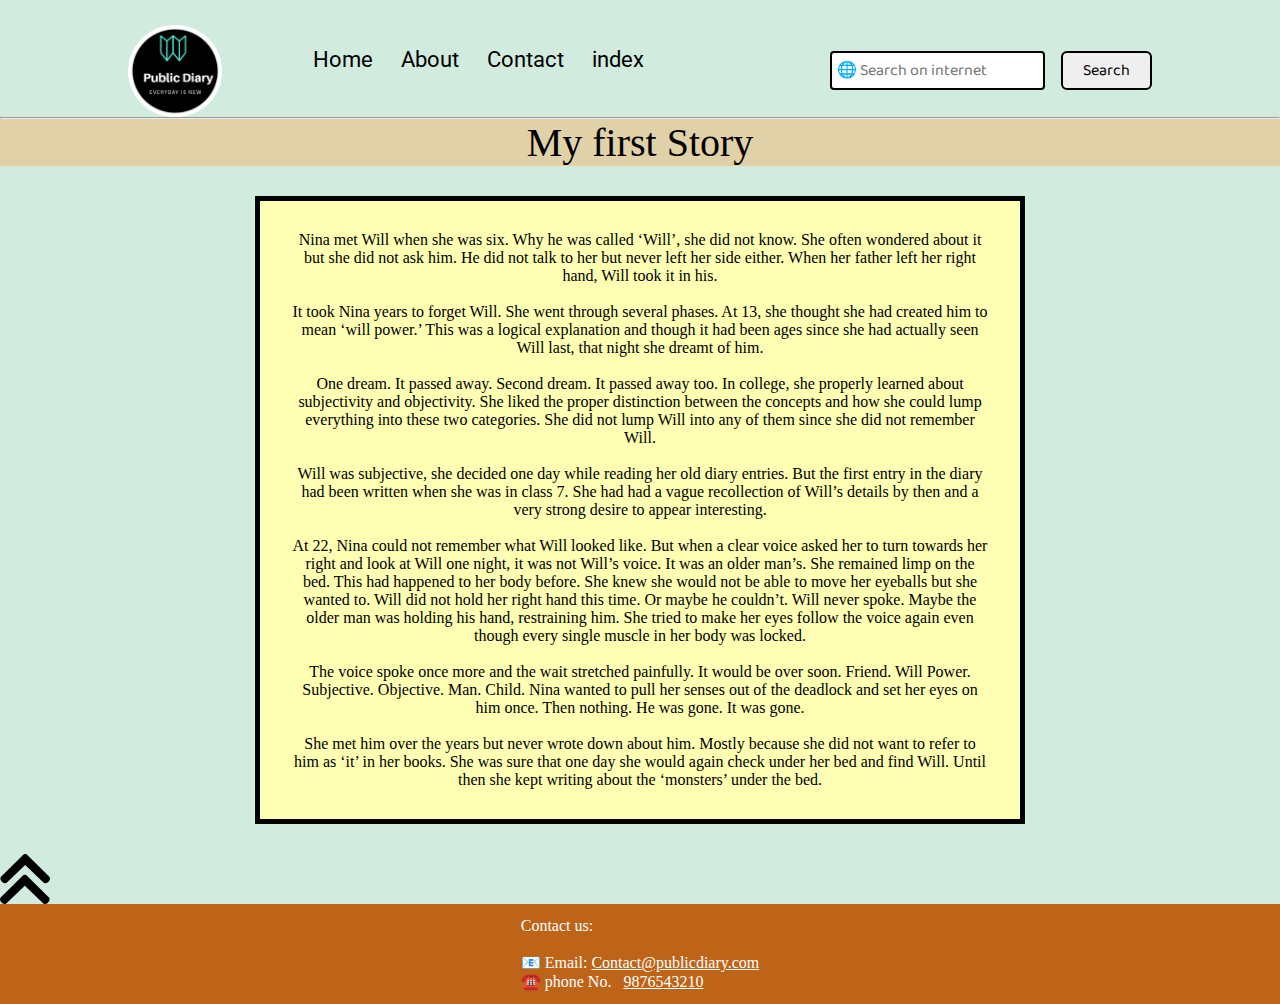
<file: story.html>
<html>
<head>
<meta charset="UTF-8">
<meta name="viewport" content="width=device-width, initial-scale=1.0">
<link rel="stylesheet" href="css/utils.css">
<link rel="stylesheet" href="css/style.css">
<link rel="stylesheet" href="css/mobile.css">
<link rel="stylesheet" type="text/css" href="css/story.css">
<link rel="shortcut icon" href="img/favicon.ico" type="image/x-icon">
<Title>Publishing My First story</title></head>
</head>
<body bgcolor="#D1EBDE">
<nav class="navigation max-width-1 m-auto">
        <div class="nav-left">
            <a href="blogpost.html">
                <span><img src="img/logo.png" width="94px" alt=""></span>
            </a>
            <ul>
                <li><a href="blogpost.html">Home</a></li>
                <li><a href="about.html">About</a></li>
                <li><a href="contact.html">Contact</a></li>
				<li><a href="index.html">index</a></li>
            </ul>
        </div>
        <div class="nav-right">
           <form action="https://www.google.com" target="_blank" method="get">
                <input class="form-input" type="text" name="query" placeholder="🌐 Search on internet ">
                <button class="btn">Search</button>
            </form>

        </div>
</nav><hr>
<p class="x"<center>My first Story</center></p>
<center><p class="y">Nina met Will when she was six. Why he was called ‘Will’, she did not know. She often wondered about it but she did not ask him. He did not talk to her but never left her side either. When her father left her right hand, Will took it in his.<br><br>
It took Nina years to forget Will. She went through several phases. At 13, she thought she had created him to mean ‘will power.’ This was a logical explanation and though it had been ages since she had actually seen Will last, that night she dreamt of him.<br><br>
One dream. It passed away. Second dream. It passed away too. In college, she properly learned about subjectivity and objectivity. She liked the proper distinction between the concepts and how she could lump everything into these two categories. She did not lump Will into any of them since she did not remember Will.<br><br>
Will was subjective, she decided one day while reading her old diary entries. But the first entry in the diary had been written when she was in class 7. She had had a vague recollection of Will’s details by then and a very strong desire to appear interesting.<br><br>
At 22, Nina could not remember what Will looked like. But when a clear voice asked her to turn towards her right and look at Will one night, it was not Will’s voice. It was an older man’s. She remained limp on the bed. This had happened to her body before. She knew she would not be able to move her eyeballs but she wanted to. Will did not hold her right hand this time. Or maybe he couldn’t. Will never spoke. Maybe the older man was holding his hand, restraining him. She tried to make her eyes follow the voice again even though every single muscle in her body was locked.<br><br>
The voice spoke once more and the wait stretched painfully. It would be over soon. Friend. Will Power. Subjective. Objective. Man. Child. Nina wanted to pull her senses out of the deadlock and set her eyes on him once. Then nothing. He was gone. It was gone.<br><br>
She met him over the years but never wrote down about him. Mostly because she did not want to refer to him as ‘it’ in her books. She was sure that one day she would again check under her bed and find Will. Until then she kept writing about the ‘monsters’ under the bed.
</center>
</p><a href="#top"><img src="img/up.png"></a>
<div class="footer">
        <p>Contact us: <br><br>
         📧 Email: <a href=" mailto: Contact@publicdiary.com">Contact@publicdiary.com</a> <br>
		 ☎️ phone No. &nbsp; <a href="tel:9876543210">9876543210</a></p>
    </div>

</body>
</html>
</file>
<file: css/utils.css>
@import url("https://fonts.googleapis.com/css2?family=Roboto&display=swap");
@import url("https://fonts.googleapis.com/css2?family=Baloo+Bhaina+2:wght@500&display=swap");
:root { 
  --main-bg-color: #bd6418;
  --font1: "Baloo Bhaina 2", cursive;
  --font2: "Roboto", sans-serif;
}

.center{
  text-align: center
}

.font1 {
  font-family: var(--font1);
}
.font2 {
  font-family: var(--font2);
}

.max-width-1 {
  max-width: 80vw;
}

.max-width-2 {
  max-width: 60vw;
}

.m-auto {
  margin: auto;
}

.mx-1{
  margin-left: 23px;
  margin-right: 23px;
}

.my-2{
  margin-top: 32px;
  margin-bottom: 32px;
}

.btn {
  padding: 0px 20px;
  padding-top: 3px;
  border: 2px solid black;
  border-radius: 6px;
  font-family: var(--font1);
  font-size: 16px;
  cursor: pointer;
  transition: all 0.3s ease-in-out;
}

.btn:hover {
  color: white;
  background: var(--main-bg-color);
}

.form-input {
  padding: 0px 5px;
  padding-top: 3px;
  font-size: 16px;
  border: 2px solid black;
  border-radius: 4px;
  margin: 0 13px;
  font-family: var(--font1);
}

.form-box input, textarea{
  width: 52vw;
  padding: 0px 6px;
  margin: 7px 0;
  font-size: 18px;
  font-family: var(--font1);
  border: 2px solid var(--main-bg-color);
    border-radius: 5px;
}
</file>
<file: css/style.css>
* {
  margin: 0;
  padding: 0; 
}

.navigation {
  margin-top: 25px;
  font-family: var(--font1);
  /* height: 74px;  */
  display: flex;
  justify-content: space-between;
  align-items: center;
}

.nav-left {
	
  display: flex;
}

.nav-left span {
  font-size: 35px;
  padding-top: 10px;
}

.nav-left ul {
  display: flex;
  align-items: center;
  margin: 0 77px;
  font-size: 22px;
  padding-bottom: 23px;
}

.nav-left ul li {
  list-style: none;
  margin: 0 14px;
  font-family: var(--font2);
  transition: all 0.3s ease-in-out;
}

.nav-left ul li a {
  text-decoration: none;
  color: black;
}

.nav-left ul li a:hover {
  color: var(--main-bg-color);
  font-weight: bolder;
}

.content {
  height: 100%;
  display: flex;
  margin-top: 32px;
  padding: 9px;
  position: relative;
}

.content::after {
  content: "";
  background-image: url("../img/11.svg");
  position: absolute;
  width: 100%;
  height: inherit;
  opacity: 0.15;
  border-radius: 12px;
}

.content-left {
  font-family: var(--font1);
  display: flex;
  flex-direction: column;
  justify-content: center;
  padding: 49px;
  z-index: 1;
}

.content-right {
  display: flex;
  align-items: center;
  justify-content: center;
}

.content-right img {
  height: 355px;
  border: 2px solid black;
  border-radius: 200px;
}

.home-articles {
  padding: 18px;
  background-color: rgb(248, 239, 239, 0.5);
  margin-top: 23px;
  position: relative;
}

.year-box {
  position: absolute;  
  right: 0px;
  top: 100px;
  width: 234px;
  height: 255px;
  font-size: 18px;
}

.year-box div {
  margin: 12px 0px;
}

.home-article {
  display: flex;
  margin: 25px;
}

.home-article img {
  width: 300px;
}

.home-article-content {
  align-self: center;
  padding: 25px;
}

.home-article-content a {
  text-decoration: none;
  color: black;
}
.l{text-align:jystify; margin: 25px;}
/* .home-articles{} */
.footer {
  height: 100px;
  background-color: var(--main-bg-color);
  display: flex;
  align-items: center;
  justify-content: center;
  color: white;
  flex-direction: column;
}

.footer a {
  color: white;
}
</file>
<file: css/mobile.css>
@media screen and (max-width: 1200px) {
  .navigation {
    flex-direction: column;
    margin-bottom: 23px;
  }

  .nav-left {
    flex-direction: column;
    text-align: center;
  }

  .content-right {
    display: none;
  }

  .home-article {
    flex-direction: column;
  }

  .home-article-img {
    text-align: center;
  }

  .year-box {
    top: 25px;
    left: 60vw;
    font-size: 11px;
    display: flex;
  }

  .year-box div {
    padding: 0 3px;
    margin: 0;
  }

  .home-article img {
    width: 70vw;
  }
  .form-input {
    width: 50%;
  }
  .form-box input,
  textarea {
    width: 66vw;
  }
  .row {
    flex-direction: column;
  }
  .social {
    padding: 0;
  }
  .post-img {
    height: auto;
  }
  .adjust-year {
    position: static;
    height: auto;
    padding: 12px 0px;
    display: flex;
    justify-content: flex-end;
    width: 100%;
  }
}
</file>
<file: css/blogpost.css>
.post-img{
    height: 404px;
    overflow: hidden; 
}
.post-img img{
    width: 100%;
}
/*.blog-post-content{ background-color: rebeccapurple; }*/
.blog-post-content h1{
    text-align: center;
}
.blog-post-content p{
    font-size: 18px; 
}

.row{
    display: flex;
}
.more-post{
    flex-direction: column; 
    align-items: center;
}
.blogpost-meta{ 
    display: flex;
    justify-content: space-between;
}

.author-info{
    margin: 12px 0;
}
.author-info div{
    padding: 4px 0px;
    font-family: var(--font2);
}
.social{
    padding-right: 53px;
    align-self: center;
    cursor: pointer;
}
</file>
<file: css/about.css>
.a
{
position: absolute;
top: 180px;
left: 55px;
font-size: 22px;
color:white;
}
z{position: absolute;
top:150;
left: 15px;}
f{color:red;}
</file>
<file: css/contact.css>
.contact-content{  
    height: 100vh;
    margin-top: 32px;
    padding: 9px;
    position: relative; 
    overflow: hidden;
  }
  
  .contact-content::after {
    content: "";
    background-image: url("../img/11.svg");
    position: absolute;
    top:0;
    width: 100%;
    height: inherit;
    opacity: 0.15;
    border-radius: 12px;
    z-index: -1;
  }
</file>
<file: css/story.css>
p.x
{
background-color:#E1D1A9;
text-align:center;
font-size:40px ;
}
p.y
{
border:3px dotted black ;
background-color:/*#E1D1A9 #b3f0ff*/ ;
width:470px ;
border:5px solid black ;
background-color:#ffffb3 ;
margin:30px ;
padding:30px;
width:700px ;}
}
</file>
<file: css/house.css>
p.x
{
background-color:#E1D1A9;
text-align:center;
font-size:40px ;
}
p.y
{
border:3px dotted black ;
background-color:/*#E1D1A9 #b3f0ff*/ ;
width:470px ;
border:5px solid black ;
background-color:#ffffb3 ;
margin:30px ;
padding:30px;
width:530px ;}
}
</file>
